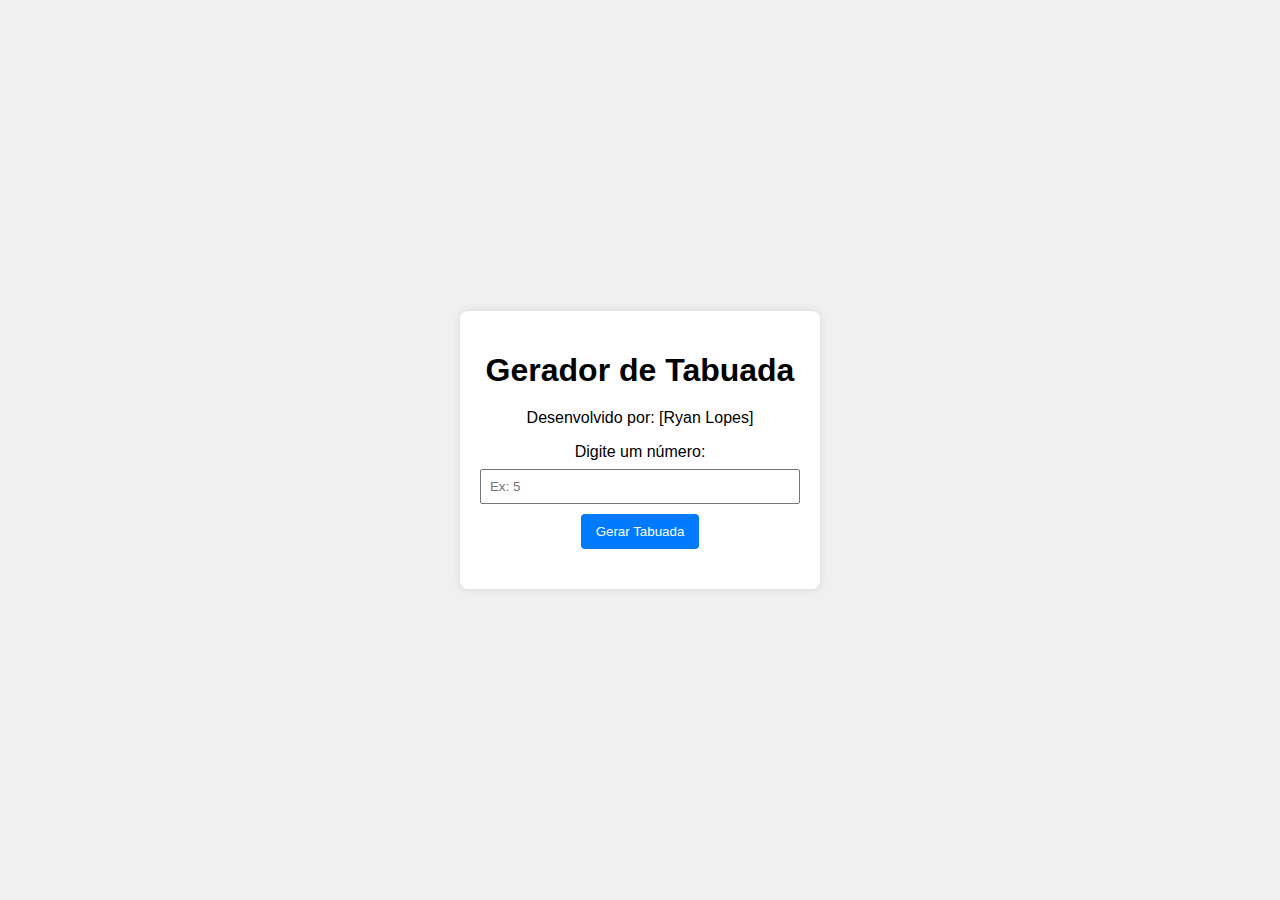
<file: AULA 23-05/Tabuada/Index.html>
<!DOCTYPE html>
<html lang="pt-BR">
<head>
    <meta charset="UTF-8">
    <meta name="viewport" content="width=device-width, initial-scale=1.0">
    <title>Gerador de Tabuada</title>
    <link rel="stylesheet" href="styles.css">
</head>
<body>
    <div class="container">
        <h1>Gerador de Tabuada</h1>
        <p>Desenvolvido por: [Ryan Lopes]</p>
        <label for="number">Digite um número:</label>
        <input type="text" id="number" placeholder="Ex: 5">
        <button id="generate-btn">Gerar Tabuada</button>
        <div id="error-message"></div>
        <div id="result"></div>
    </div>
    <script src="script.js"></script>
</body>
</html>
</file>
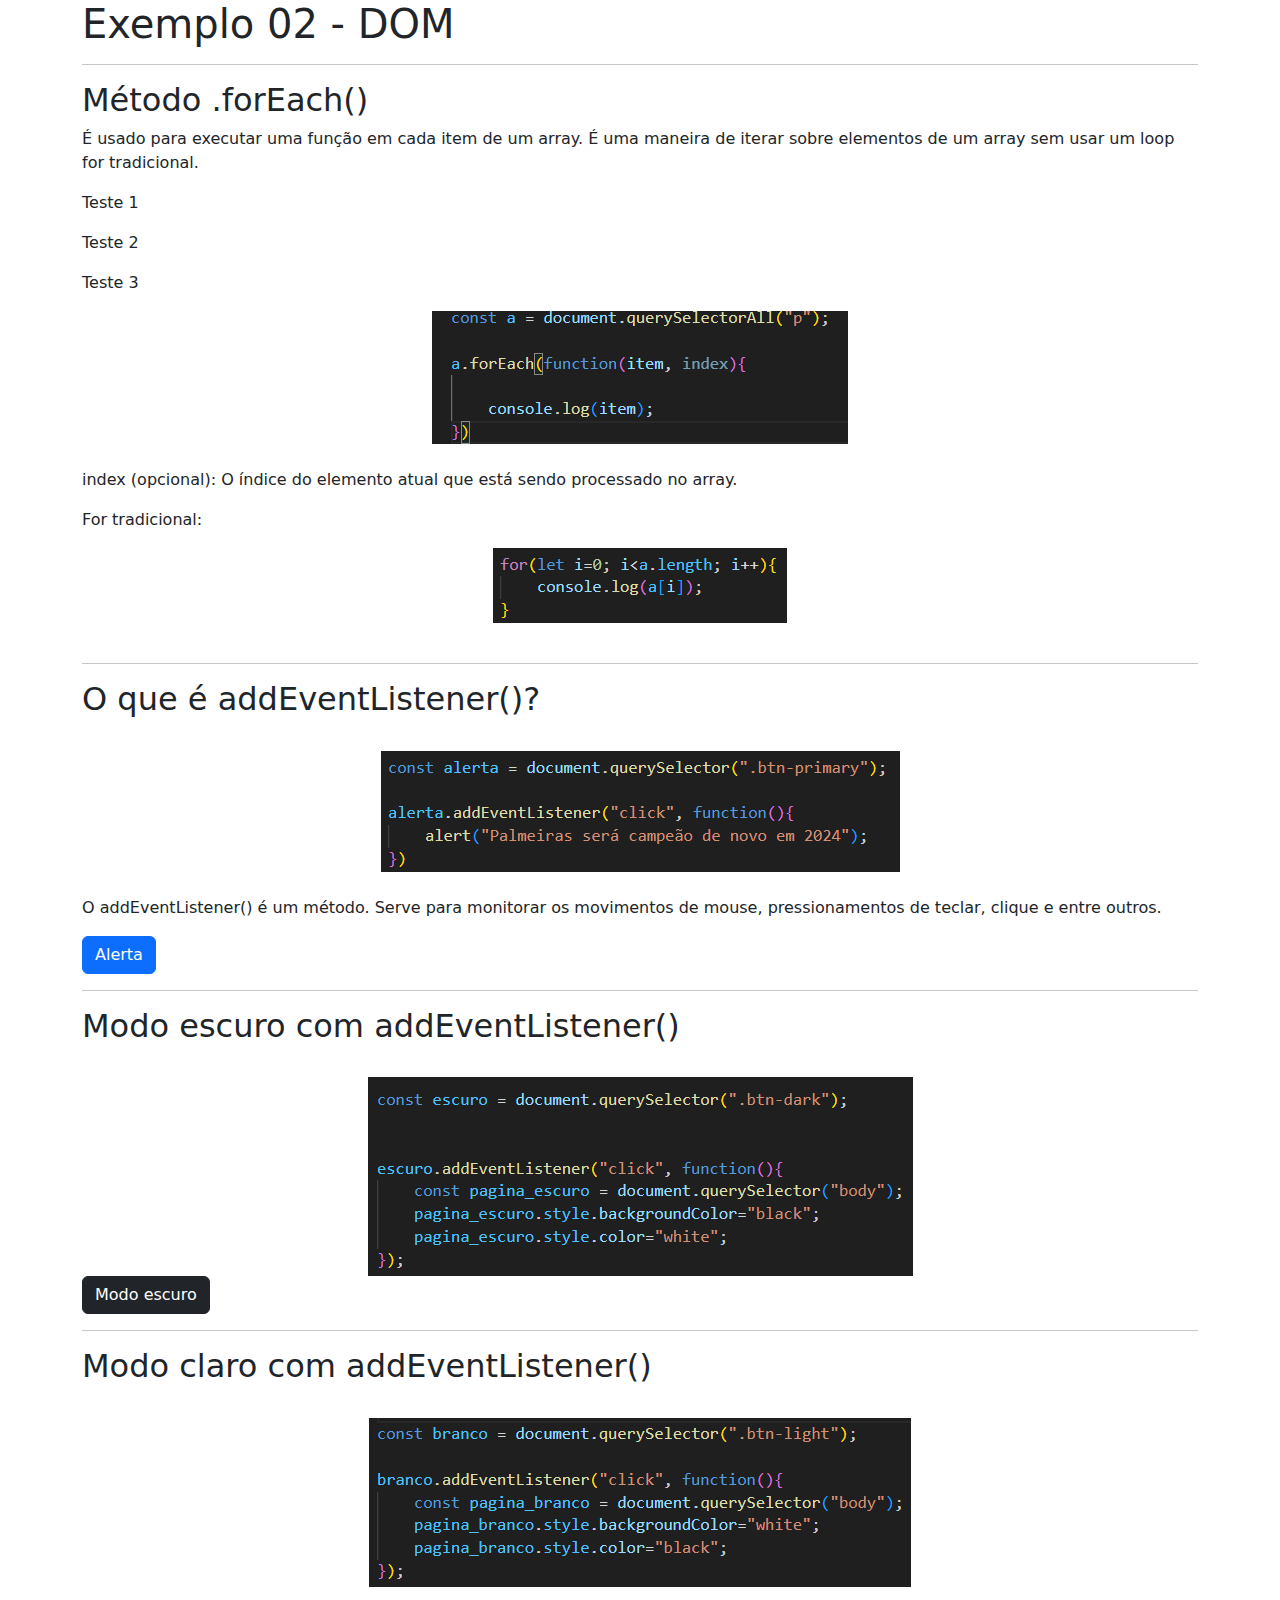
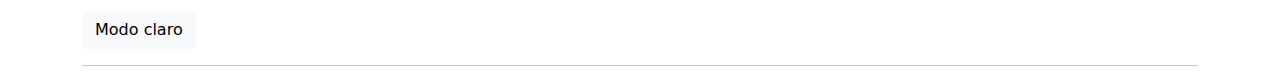
<file: AULA 16-05/Exemplo 2/exemplo02.html>
<!DOCTYPE html>
<html lang="pt-br">
    <head>
        <meta charset="UTF-8">
        <meta name="viewport" content="width=device-width, initial-scale=1.0">
        <title>Exemplo 02</title>
        <script src="./script2.js" defer></script>
        <link href="https://cdn.jsdelivr.net/npm/bootstrap@5.3.3/dist/css/bootstrap.min.css" rel="stylesheet" integrity="sha384-QWTKZyjpPEjISv5WaRU9OFeRpok6YctnYmDr5pNlyT2bRjXh0JMhjY6hW+ALEwIH" crossorigin="anonymous">
        

    </head>
    <body>
        <div class="container">

            <h1>Exemplo 02 - DOM</h1>

            <hr>
            <h2>Método .forEach()</h2>
            <p>
                É usado para executar uma função em cada item de um array. É uma maneira de iterar sobre elementos de um array sem usar um loop for tradicional.  
            </p>

            <p>
                Teste 1
            </p>

            <p>
                Teste 2
            </p>

            <p>
                Teste 3
            </p>

            <img src="img/img1.png" alt="" class="img-fluid mx-auto d-block">
            <br>

            <p>index (opcional): O índice do elemento atual que está sendo processado no array.</p>

            <p>For tradicional:</p>
            <img src="img/img2.png" alt="" class="img-fluid mx-auto d-block">
            <br>

            <hr>
                <h2>O que é addEventListener()?</h2>
                <br>

                <img src="img/img3.png" alt="" class="img-fluid mx-auto d-block">
                <br>
                <p>
                    O addEventListener() é um método. Serve para monitorar os movimentos de mouse, pressionamentos de teclar, clique e entre outros.
                </p>

                <button class="btn btn-primary">Alerta</button>

            <hr>

            <h2>Modo escuro com addEventListener() </h2>
            <br>
            <img src="img/img4.png" alt="" class="img-fluid mx-auto d-block">
            <button class="btn btn-dark">Modo escuro</button>
            
            <br>
            <hr>
            
            <h2>Modo claro com addEventListener() </h2>
            <br>
            <img src="img/img5.png" alt="" class="img-fluid mx-auto d-block">
            <br>
            <button class="btn btn-light">Modo claro</button>  
            
            <hr>
            
        </div>
        
    </body>
</html>
</file>
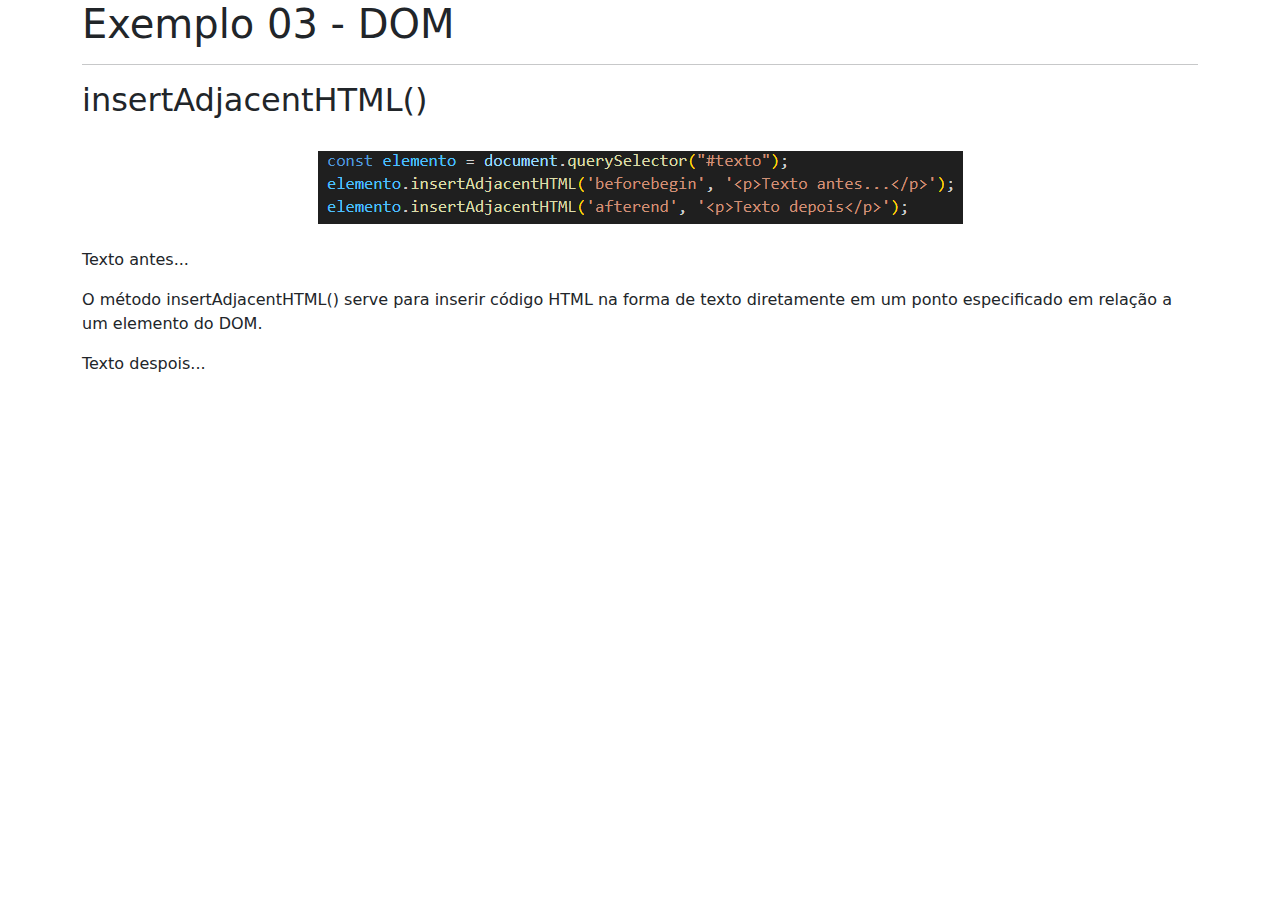
<file: AULA 16-05/Exemplo 3/exemplo03.html>
<!DOCTYPE html>
<html lang="pt-br">
    <head>
        <meta charset="UTF-8">
        <meta name="viewport" content="width=device-width, initial-scale=1.0">
        <title>Exemplo 03</title>
        <script src="script3.js" defer></script>
        <link href="https://cdn.jsdelivr.net/npm/bootstrap@5.3.3/dist/css/bootstrap.min.css" rel="stylesheet" integrity="sha384-QWTKZyjpPEjISv5WaRU9OFeRpok6YctnYmDr5pNlyT2bRjXh0JMhjY6hW+ALEwIH" crossorigin="anonymous">
        

    </head>
    <body>
        <div class="container">

            <h1>Exemplo 03 - DOM</h1>

            <hr>
            <h2>insertAdjacentHTML()</h2>
            <br>
            <img src="img/img1.png" alt="" class="img-fluid mx-auto d-block">
            <br>
            <p id="texto">
                O método insertAdjacentHTML() serve para inserir código HTML na forma de texto diretamente em um ponto especificado em relação a um elemento do DOM.
            </p>
            
        </div>
        
    </body>
</html>
</file>
<file: AULA 23-05/Tabuada/styles.css>
body {
    font-family: Arial, sans-serif;
    background-color: #f0f0f0;
    display: flex;
    justify-content: center;
    align-items: center;
    height: 100vh;
    margin: 0;
}

.container {
    background-color: white;
    padding: 20px;
    border-radius: 8px;
    box-shadow: 0 0 10px rgba(0, 0, 0, 0.1);
    text-align: center;
}

h1 {
    margin-bottom: 20px;
}

label {
    display: block;
    margin-bottom: 8px;
}

input {
    padding: 8px;
    margin-bottom: 10px;
    width: 100%;
    box-sizing: border-box;
}

button {
    padding: 10px 15px;
    background-color: #007BFF;
    color: white;
    border: none;
    border-radius: 4px;
    cursor: pointer;
}

button:hover {
    background-color: #0056b3;
}

#error-message {
    color: red;
    margin-bottom: 10px;
}

#result {
    margin-top: 20px;
}

#result ul {
    list-style: none;
    padding: 0;
}
</file>
